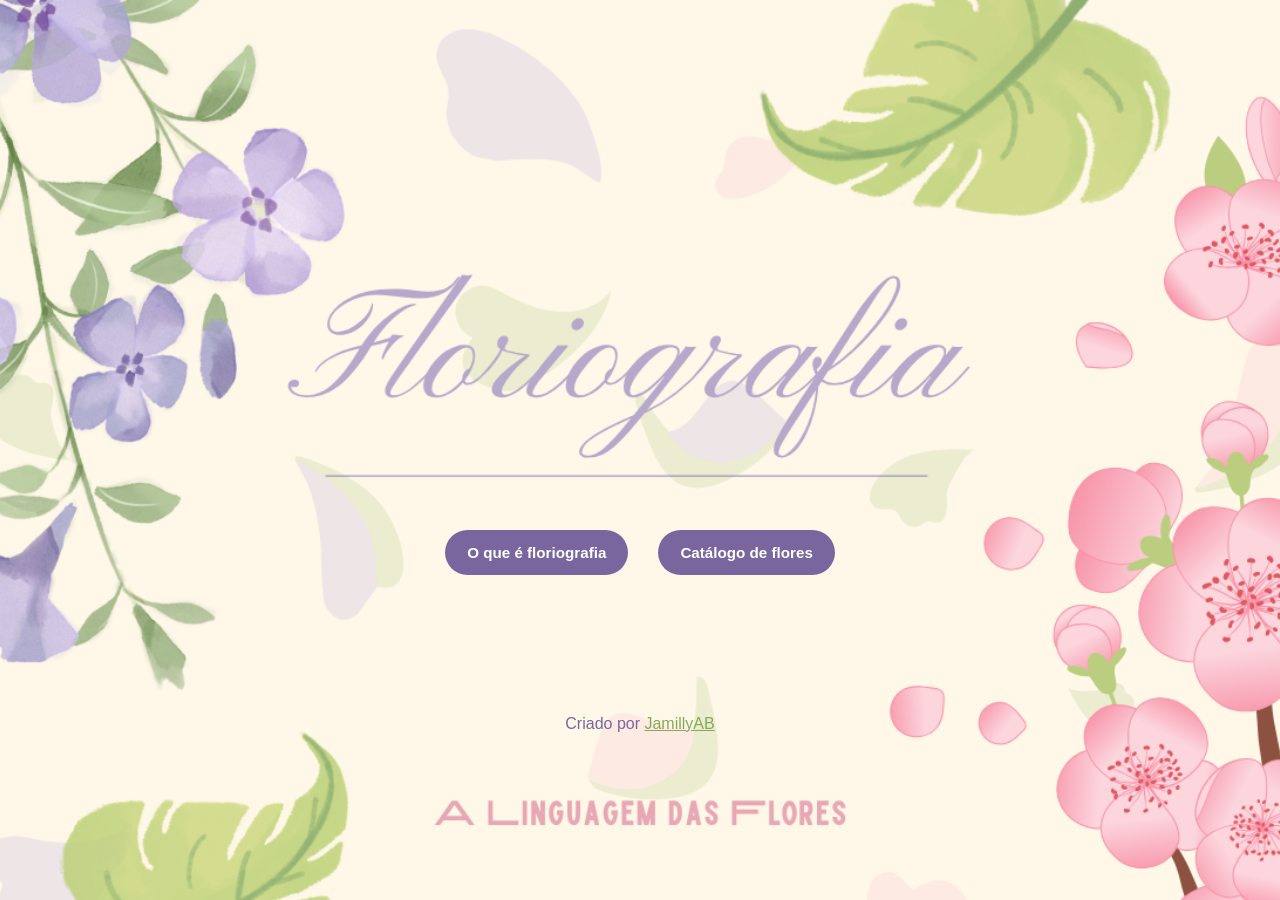
<file: site/index.html>
<!DOCTYPE html>
<html lang="pt-BR">
<head>
    <meta charset="UTF-8">
    <meta name="viewport" content="width=device-width, initial-scale=1.0">
    <title>Floriografia</title>
    <link rel="stylesheet" href="css/index.css">
    <link rel="shortcut icon" href="images/favicon.ico" type="image/x-icon">
</head>
<body id="pagina-inicial">

    <!-- Conteúdo principal da página -->
    <main>
        <!-- Botões -->
        <div class="botoes-ancora">
            <a href="pages/sobre.html" class="botao-ancora">O que é floriografia</a>
            <a href="pages/catalagos.html" class="botao-ancora">Catálogo de flores</a>
        </div>
    </main>

    <!-- Rodapé cute cute-->
    <footer id="rodape-inicio">
        <p>Criado por <a href="https://github.com/JamillyAB" target="_blank">JamillyAB</a></p>
    </footer>

    <script src="js/index.js"></script>
</body>
</html>
</file>
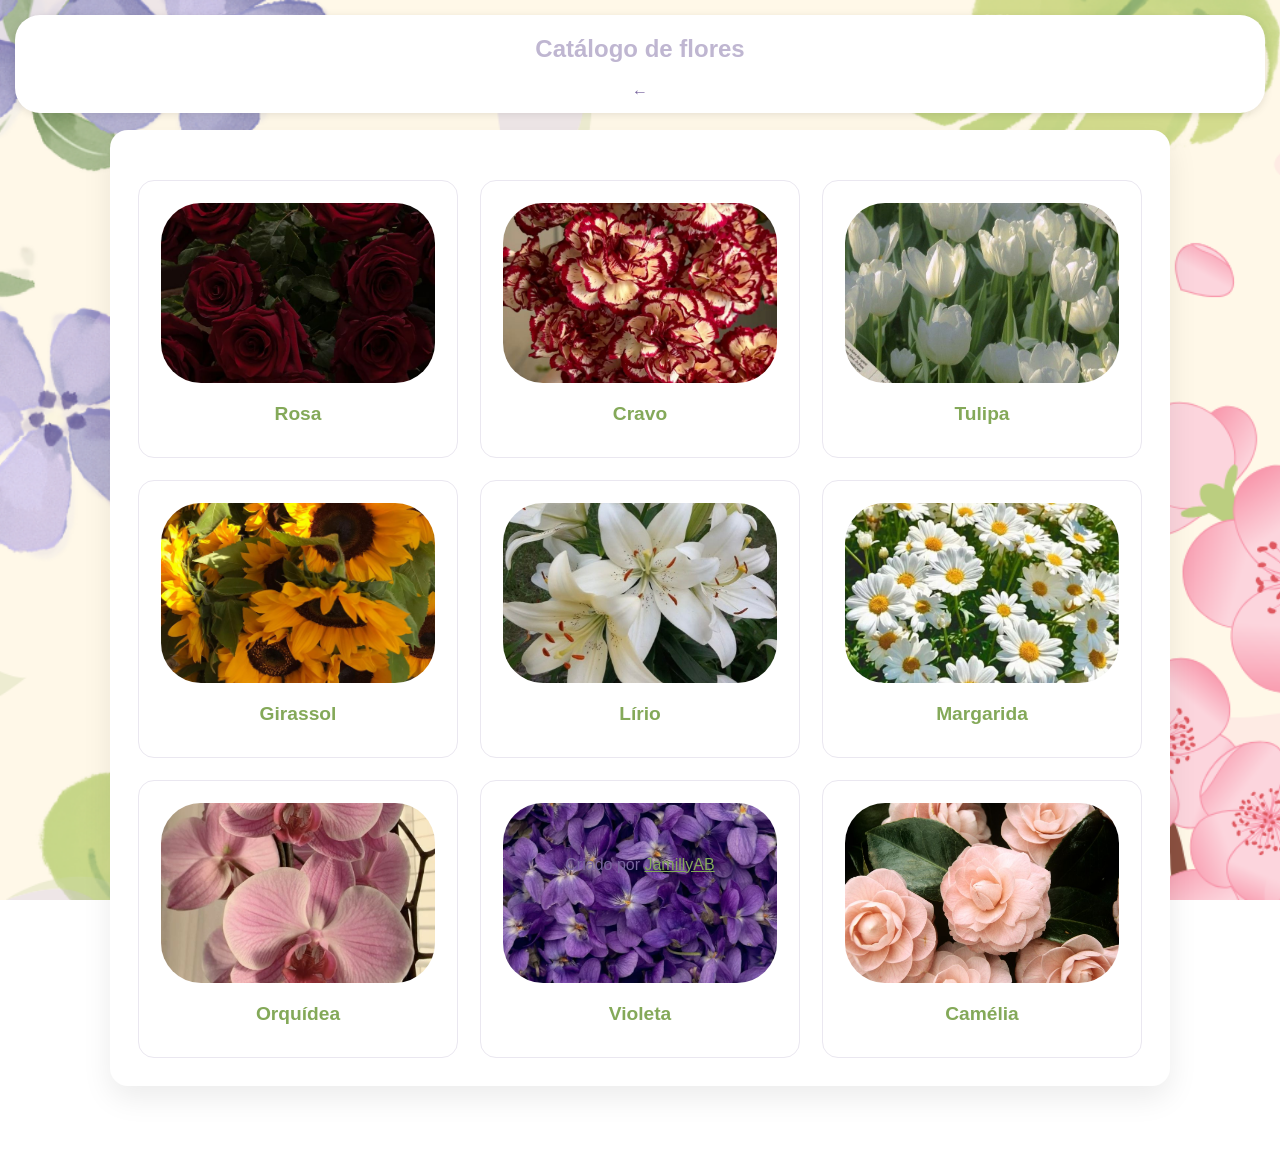
<file: site/pages/catalagos.html>
<!DOCTYPE html>
<html lang="pt-BR">
<head>
    <meta charset="UTF-8">
    <meta name="viewport" content="width=device-width, initial-scale=1.0">
    <title>Floriografia</title>
    <link rel="stylesheet" href="../css/index.css">
    <link rel="shortcut icon" href="../images/favicon.ico" type="image/x-icon">
</head>
<body>
    <main>
        <section id="catalogo" class="secao-catalogo">
            <header class="cabecalho-catalogo">
                <h1>Catálogo de flores</h1>
                <a href="../index.html" class="voltar-icone">&#8592;</a>
            </header>

            <div class="grade-flores">

                <article class="card-flor">
                    <img class="imagem-flor" src="../images/rosa.jpg" alt="Rosa" />
                    <h2>Rosa</h2>
                    <ul class="significado">
                        <li>Rosa Cor de Rosa: Simboliza o carinho, a gratidão, a simpatia e a admiração.</li>
                        <li>Rosa Vermelha: É o ícone do amor romântico, da paixão intensa e do desejo profundo.</li>
                        <li>Rosa Branca: Representa a pureza, a inocência, a paz e os recomeços.</li>
                        <li>Rosa Amarela: Traduz alegria, amizade verdadeira, lealdade e celebração da vida.</li>
                        <li>Rosa Laranja: Exprime entusiasmo, fascínio e felicidade.</li>
                        <li>Rosa Azul: Representa o mistério e aquilo que é considerado impossível ou inalcançável.</li>
                    </ul>
                </article>

                <article class="card-flor">
                    <img class="imagem-flor" src="../images/cravo.jpg" alt="Cravo" />
                    <h2>Cravo</h2>
                    <ul class="significado">
                        <li>Cravo Rosa: Representa admiração e carinho.</li>
                        <li>Cravo Vermelho: Representa paixão, amor profundo e forte admiração.</li>
                        <li>Cravo Branco: Simboliza amor puro, inocência, pureza e boa sorte.</li>
                        <li>Cravo Amarelo: Na linguagem tradicional, transmite desapontamento, rejeição ou uma queixa à pessoa amada.</li>
                        <li>Cravo Roxo: Associado à solidão, inconstância ou capricho.</li>
                    </ul>
                </article>

                <article class="card-flor">
                    <img class="imagem-flor" src="../images/tulipas.jpg" alt="Tulipa" />
                    <h2>Tulipa</h2>
                    <ul class="significado">
                        <li>Tulipa Amarela: Indica alegria e amizade.</li>
                        <li>Tulipa Vermelha: Simboliza paixão e desejo.</li>
                        <li>Tulipa Branca: Representa pureza e inocência.</li>
                        <li>Tulipa Rosa: Está ligada à juventude, afeto e feminilidade.</li>
                        <li>Tulipa Roxa: Representa a realeza, a tranquilidade e a elegância.</li>
                        <li>Tulipa Laranja: Transmite vitalidade, entusiasmo e vigor.</li>
                    </ul>
                </article>

                <article class="card-flor">
                    <img class="imagem-flor" src="../images/girassol.jpg" alt="Girassol" />
                    <h2>Girassol</h2>
                    <ul class="significado">
                        <li>O Lado Bom: Representa a felicidade, a lealdade e a adoração.</li>
                        <li>O Lado Ruim (Negativo): Arrogância, Altivez e Falsas Riquezas.</li>
                    </ul>
                </article>

                <article class="card-flor">
                    <img class="imagem-flor" src="../images/lirio.JPG" alt="Lírio" />
                    <h2>Lírio</h2>
                    <ul class="significado">
                        <li>Lírio Branco: Representa a pureza, a inocência, a paz e a virtude.</li>
                        <li>Lírio Rosa: Simboliza o amor, o carinho, a ternura e a admiração.</li>
                        <li>Lírio Amarelo: Associado à alegria, sucesso, amizade e energia positiva.</li>
                        <li>Lírio Vermelho: Representa a paixão intensa, o amor romântico e o desejo.</li>
                    </ul>
                </article>

                <article class="card-flor">
                    <img class="imagem-flor" src="../images/margaridas.jpg" alt="Margarida" />
                    <h2>Margarida</h2>
                    <ul class="significado">
                        <li>O lado bom: Pureza, Inocência, Afeto, Bondade e Novos começos.</li>
                        <li>O lado 'ruim': Paciência e Apego Excessivo</li>
                    </ul>
                </article>

                <article class="card-flor">
                    <img class="imagem-flor" src="../images/orquidea.jpg" alt="Orquídea" />
                    <h2>Orquídea</h2>
                    <ul class="significado">
                        <li>Branca: pureza, paz, inocência e sentimentos sinceros.</li>
                        <li>Rosa: sedução, feminilidade, carinho e declarações de amor.</li>
                        <li>Amarela: alegria, prosperidade, amizade e sucesso.</li>
                        <li>Roxa/Lilás: respeito, admiração e elevação espiritual.</li>
                    </ul>
                </article>

                <article class="card-flor">
                    <img class="imagem-flor" src="../images/violetas.jpg" alt="Violeta" />
                    <h2>Violeta</h2>
                    <ul class="significado">
                        <li>O lado bom: Modéstia, Fidelidade, Lealdade, Modéstia, Humildade, Amor Verdadeiro e Secreto</li>
                        <li>O lado ruim: Luto, Morte e Incapacidade de Expressão</li>
                    </ul>
                </article>

                <article class="card-flor">
                    <img class="imagem-flor" src="../images/camelia.jpg" alt="Camélia" />
                    <h2>Camélia</h2>
                    <ul class="significado">
                        <li>Branca: Simboliza adoração, carinho puro e virtude.</li>
                        <li>Rosa: Transmite saudade, sendo ideal para expressar a falta de alguém especial.</li>
                        <li>Vermelha: Representa amor apaixonado, paixão intensa e desejo.</li>
                    </ul>
                </article>

            </div>
        </section>
    </main>

<footer>
    <p>Criado por <a href="https://github.com/JamillyAB" target="_blank">JamillyAB</a></p>
</footer>
</body>
    <script src="../js/index.js"></script>
</html>
</file>
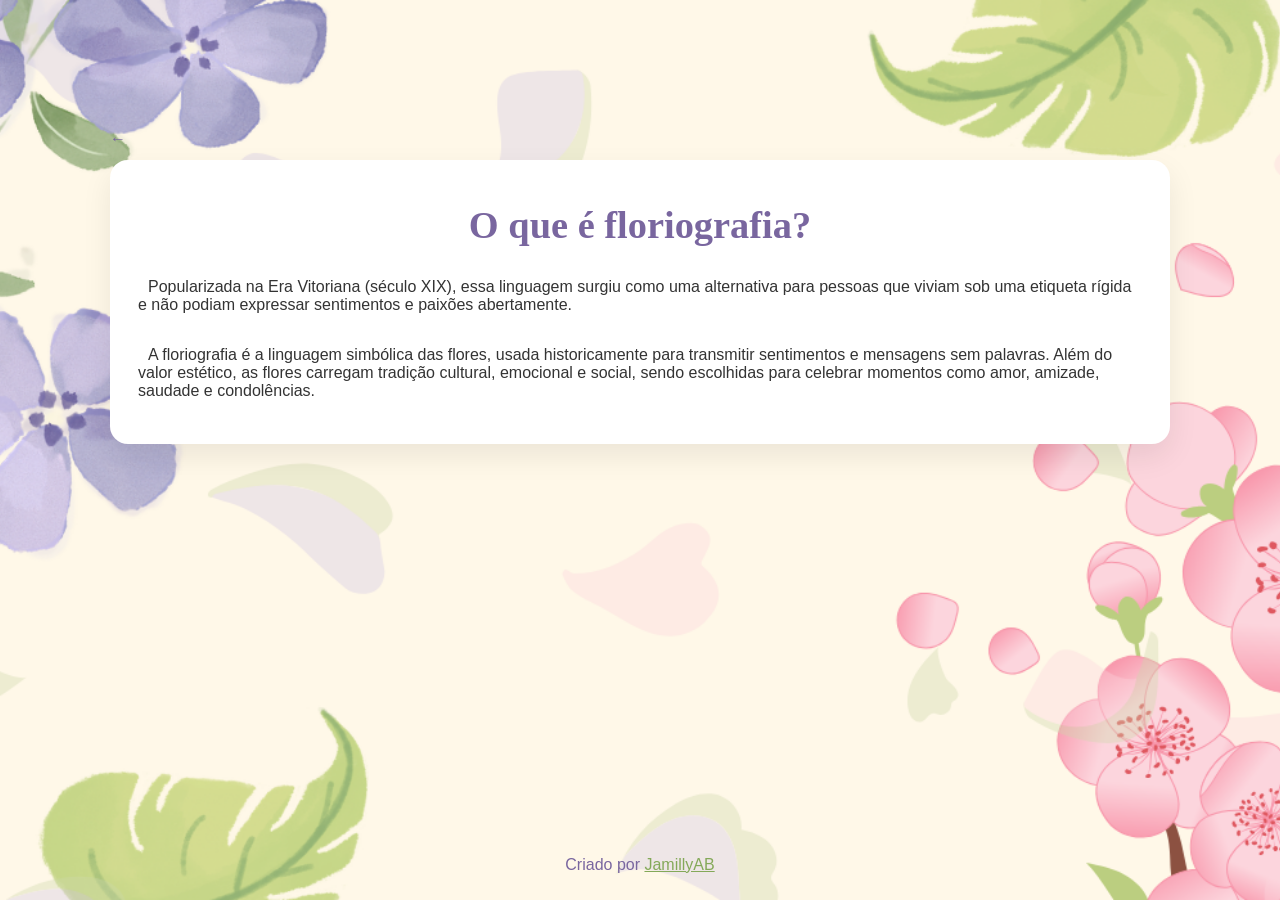
<file: site/pages/sobre.html>
<!DOCTYPE html>
<html lang="pt-BR">
<head>
    <meta charset="UTF-8">
    <meta name="viewport" content="width=device-width, initial-scale=1.0">
    <title>Floriografia</title>
    <link rel="stylesheet" href="../css/index.css">
    <link rel="shortcut icon" href="../images/favicon.ico" type="image/x-icon">
</head>
<body>

<main>
      <a href="../index.html" class="voltar-icone">&#8592;</a>
<section id="introducao" class="secao-introducao">
        <h2 id="titulo-introducao">O que é floriografia?</h2>
        <p>Popularizada na Era Vitoriana (século XIX), essa linguagem surgiu como uma alternativa para pessoas que viviam sob uma etiqueta rígida e não podiam expressar sentimentos e paixões abertamente.</p>
        <p>A floriografia é a linguagem simbólica das flores, usada historicamente para transmitir sentimentos e mensagens sem palavras. Além do valor estético, as flores carregam tradição cultural, emocional e social, sendo escolhidas para celebrar momentos como amor, amizade, saudade e condolências.</p>
</section>
</main>

<footer>
    <p>Criado por <a href="https://github.com/JamillyAB" target="_blank">JamillyAB</a></p>
</footer>

</body>
    <script src="../js/index.js"></script>
</html>
</file>
<file: site/css/index.css>
/* Variáveis de cores usadas em todo o site */
:root {
    --primaria-300: #fce3e8;
    --primaria-500: #FBD4DC;
    --primaria-600: #f58ea3;
    --primaria-700: #ce7889;
    --primaria-900: #8e0d27;

    --secundaria-100: #eae7f0;
    --secundaria-300: #d5cfe1;
    --secundaria-500: #BFB6D1;
    --secundaria-700: #79669f;
    --secundaria-900: #3c3251;

    --terciaria-100: #ebf1e4;
    --terciaria-300: #d7e3c9;
    --terciaria-500: #c4d6b0;
    --terciaria-700: #84a959;
    --terciaria-900: #42552c;

    --texto-500: #333333;
    font-size: 16px;
}

* {
    box-sizing: border-box;
}

/* Estilo base do corpo da página */
body {
    margin: 0;
    font-family: Arial, sans-serif;
    background: url('../images/fundo.png') no-repeat center center fixed;
    background-size: cover;
    color: var(--texto-500);
}

/* Background só pra tela inicial */
body#pagina-inicial {
    background: url('../images/inicial.png') no-repeat center center fixed;
    background-size: cover;
}

/* Cabeçalho fixo */
header {
    position: fixed;
    top: 15px;
    left: 15px;
    right: 15px;
    background-color: white;
    box-shadow: 0 2px 8px #0000001a;
}

.cabecalho-catalogo {
    background-color: white;
    border-radius: 25px;
    color: var(--secundaria-500);
    text-align: center;
}

#titulo-introducao {
    font-family: 'Times New Roman', Times, serif;
    font-size: 2.4rem;
    color: var(--secundaria-700);
    margin: -5px 0;
    padding: 20px 0;
    text-align: center;
}

/* Container interno do cabeçalho para centralizar e organizar conteúdo */
.logo {
    max-width: 1100px;
    margin: 0 auto;
    padding: 16px 20px;
    display: flex;
    justify-content: space-between;
    align-items: center;
}

/* Estilo do título */
#logo {
    font-family: 'Times New Roman', Times, serif;
    font-size: 2.4rem;
    color: var(--secundaria-700);
    margin: 0;
}

/* Área principal */
main {
    max-width: 1100px;
    margin: 0 auto;
    padding: 130px 20px 40px;
}

/* Botões */
.botoes-ancora {
    display: flex;
    gap: 30px;
    flex-wrap: wrap;
    margin: 400px auto 24px;
    justify-content: center;
    align-items: center;
}

/* Estilo dos botões */
.botao-ancora {
    display: inline-block;
    padding: 14px 22px;
    border-radius: 100px;
    background: var(--secundaria-700);
    color: white;
    text-decoration: none;
    font-size: 0.95rem;
    font-weight: 700;
    
}

.botao-ancora:hover{
    background: var(--secundaria-900);
    scale: 1.05;
}

/* ícone de voltar */
.voltar-icone {
    display: inline-flex;
    color: var(--secundaria-700);
    text-decoration: none;
    margin-bottom: 12px;
}

/*Aumenta de leve o botão de voltar*/
.voltar-icone:hover {
    color: var(--secundaria-900);
    scale: 1.1;
}

/* Seções principais com fundo branco translúcido */
.secao-introducao,
.secao-catalogo {
    background: white;
    border-radius: 18px;
    padding: 28px;
    margin-bottom: 48px;
    box-shadow: 0 12px 30px #00000014;
    display: flex;
    flex-direction: column;
    justify-content: center;
    scroll-margin-top: 120px;
}

/* Identação dos textos */
.secao-introducao p {
    text-indent: 10px;
}

/* Grade de cards */
.grade-flores {
    display: grid;
    grid-template-columns: repeat(auto-fit, minmax(240px, 1fr));
    gap: 22px;
    margin-top: 22px;
}

/* Títulos das seções com cor e espaçamento padronizados */
.secao-introducao h2,
.secao-catalogo h2 {
    color: var(--secundaria-900);
    margin-top: 0;
}

/* Card flor*/
.card-flor {
    background: white;
    border: 1px solid var(--secundaria-100);
    border-radius: 16px;
    padding: 22px;
}

/* Efeito visual quando o usuário passa o mouse sobre as flores */
.card-flor:hover {
    scale: 1.02;
    cursor: pointer;
    box-shadow: 0 12px 24px #00000014;
}

/* Imagem dentro do card com ajuste de tamanho */
.imagem-flor {
    width: 100%;
    height: 180px;
    object-fit: cover;
    border-radius: 40px;
    margin-bottom: 16px;
}

/* Título do card */
.card-flor h2 {
    margin: 0 0 10px;
    font-size: 1.2rem;
    text-align: center;
    color: var(--terciaria-700);
}

/* Lista de significados escondida */
.significado {
    display: none;
    margin-top: 16px;
    padding-left: 18px;
    color: var(--texto-500);
    line-height: 1.5;
}

/* Quando o card estiver aberto, mostra a lista */
.card-flor.ativo .significado {
    display: block;
}

/* Pequeno destaque para o card aberto */
.card-flor.ativo {
    box-shadow: 0 16px 30px rgba(0, 0, 0, 0.15);
}

/* Rodapé bem humilde */
footer {
    position: fixed;
    bottom: 0;
    text-align: center;
    height: 60px;
    width: 100%;
    color: var(--secundaria-700);
   
}

/* Link do rodapé com corzinha*/
footer a {
    color: var(--terciaria-700);
}

#rodape-inicio {
    position: static;
    margin-top: 40px;
    padding: 20px 0;
}
</file>
